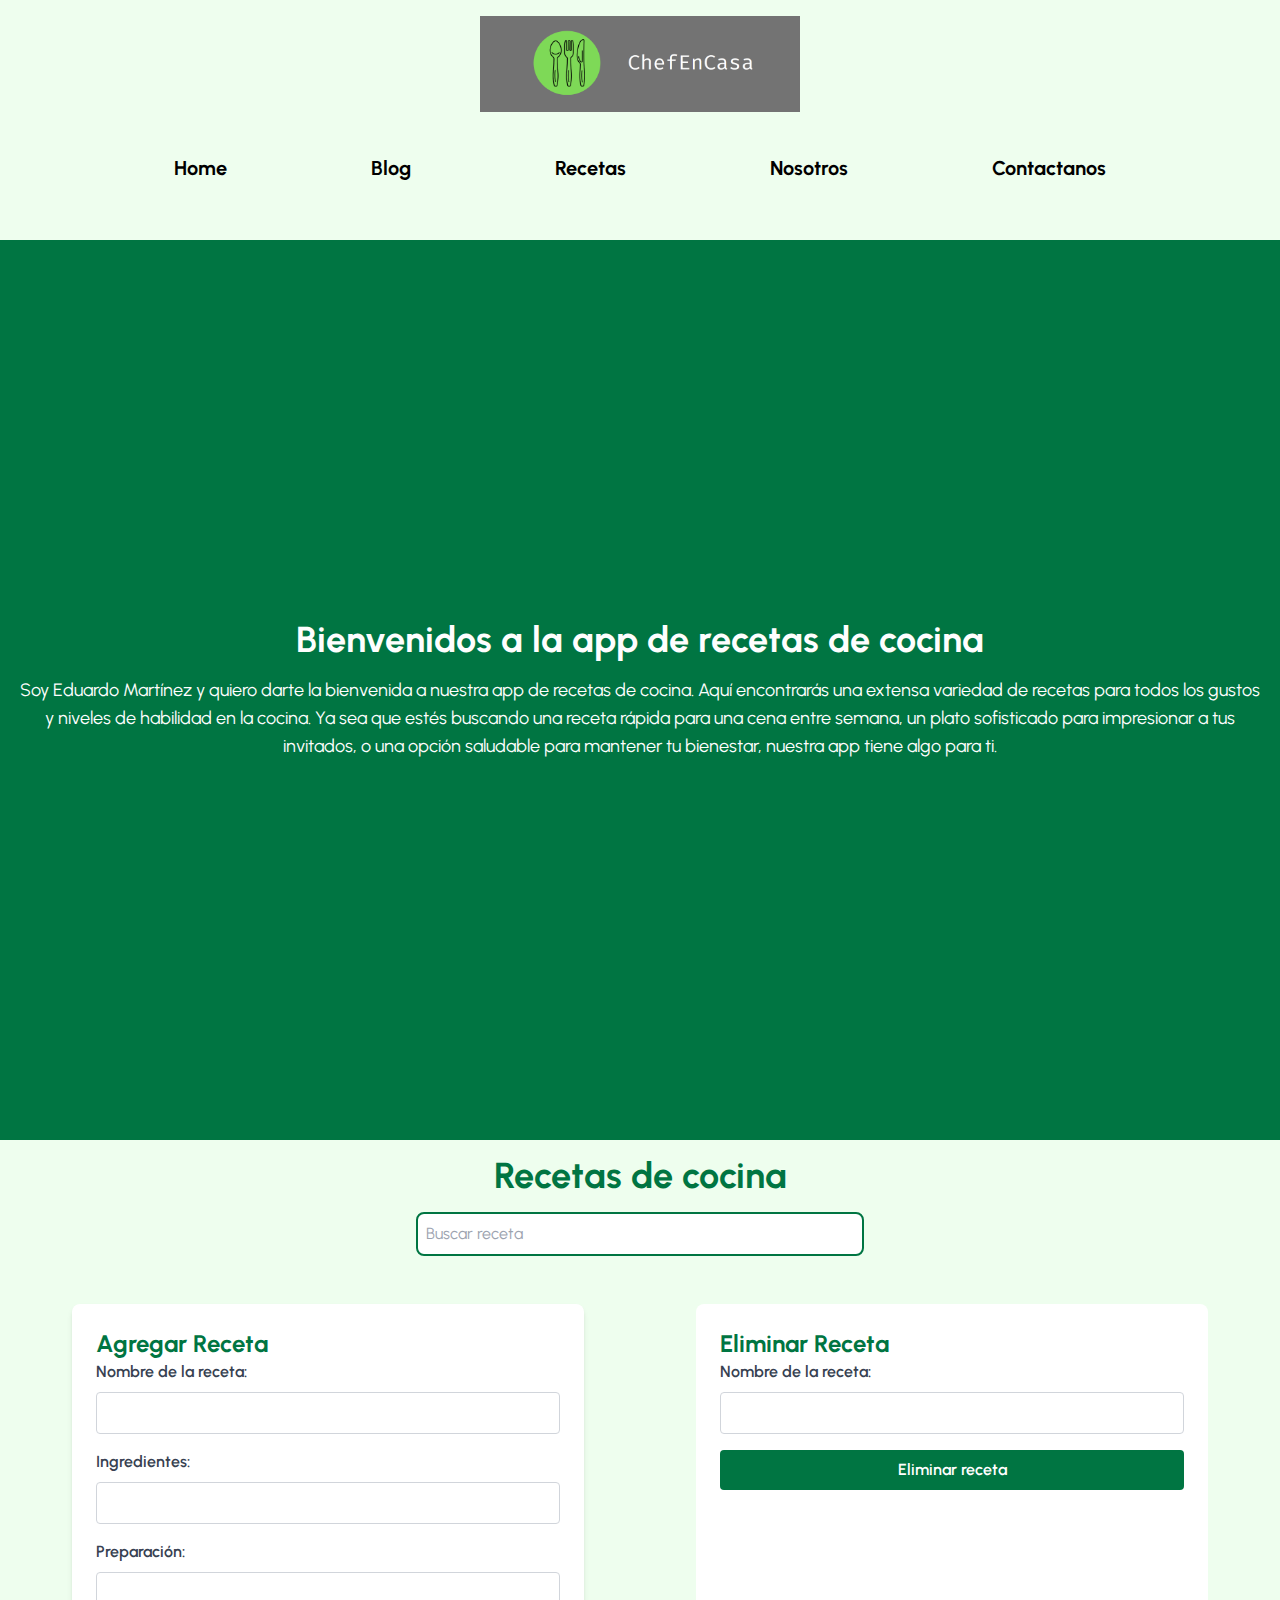
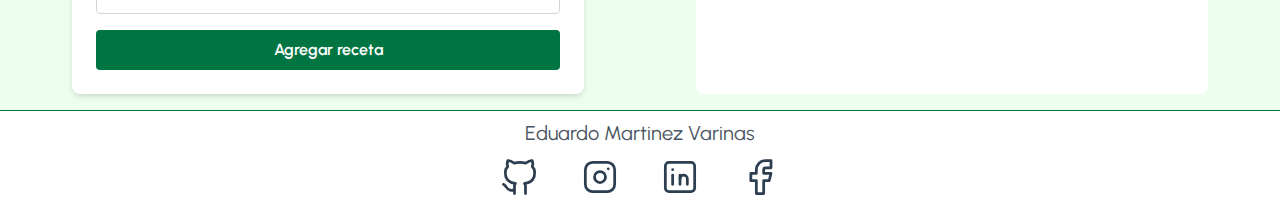
<file: index.html>
<!DOCTYPE html>
<html lang="es">

<head>
    <meta charset="UTF-8">
    <meta name="viewport" content="width=device-width, initial-scale=1.0">
    <link rel="preconnect" href="https://fonts.googleapis.com">
    <link rel="preconnect" href="https://fonts.gstatic.com" crossorigin>
    <link href="https://fonts.googleapis.com/css2?family=Urbanist:ital,wght@0,100..900;1,100..900&display=swap"
        rel="stylesheet">
    <link href="./src/output.css" rel="stylesheet">
    <script defer src="./src/index.js"></script>
    <title>App de recetas de cocina</title>
</head>

<body class="font-urbanist">
    <header class="w-full h-60
     flex-row bg-[#EEFEEE] pt-4 px-4 md:px-8">
        <img class="w-40 md:w-80 max-h-24 mx-auto" src="./public/logo.png" alt="logo-header">
        <nav class="w-full h-1/2">
            <ul class="h-full my-auto flex justify-center space-x-32 items-center text-sm md:text-xl font-bold">
                <li>
                    <a class="p-2 rounded hover:bg-[#737373] hover:text-[#FEFEFE]" href="#">Home</a>
                </li>
                <li>
                    <a class="p-2 rounded hover:bg-[#737373] hover:text-[#FEFEFE]" href="#">Blog</a>
                </li>
                <li>
                    <a class="p-2 rounded hover:bg-[#737373] hover:text-[#FEFEFE]" href="#recetas">Recetas</a>
                </li>
                <li>
                    <a class="p-2 rounded hover:bg-[#737373] hover:text-[#FEFEFE]" href="#">Nosotros</a>
                </li>
                <li>
                    <a class="p-2 rounded hover:bg-[#737373] hover:text-[#FEFEFE]" href="#">Contactanos</a>
                </li>
            </ul>
        </nav>
        <!-- <div class="hidden md:flex space-x-4">
            <button class="bg-[#007542] text-[#FEFEFE] font-bold py-2 px-4 rounded">Iniciar sesión</button>
            <button class="bg-[#007542] text-[#FEFEFE] font-bold py-2 px-4 rounded">Registrarse</button>
        </div> -->
    </header>
    <main>
        <section class="w-full h-screen bg-[#007542] flex justify-center items-center">
            <div class="w-full text-center px-4">
                <h1 class="text-[#FEFEFE] text-2xl md:text-4xl font-bold mb-4">Bienvenidos a la app de recetas de cocina
                </h1>
                <p class="text-[#FEFEFE] text-base md:text-lg">
                    Soy Eduardo Martínez y quiero darte la bienvenida a nuestra app de recetas de cocina. Aquí
                    encontrarás una extensa variedad de recetas para todos los gustos y niveles de habilidad en la
                    cocina. Ya sea que estés buscando una receta rápida para una cena entre semana, un plato sofisticado
                    para impresionar a tus invitados, o una opción saludable para mantener tu bienestar, nuestra app
                    tiene algo para ti.
                </p>
            </div>
        </section>
        <section id="recetas"
            class="w-full bg-[#EEFEEE] flex flex-col justify-center items-center space-y-4 pt-4 pb-4  px-4">
            <h1 class="text-[#007542] text-2xl md:text-4xl font-bold">Recetas de cocina</h1>
            <form id="search-form"
                class="flex flex-col md:flex-row space-y-2 md:space-y-0 md:space-x-2 w-full max-w-md">
                <input type="text" id="search-input" placeholder="Buscar receta"
                    class="border-2 border-[#007542] rounded-lg p-2 flex-grow">
            </form>
            <div id="recetas-container" class="grid grid-cols-1 sm:grid-cols-2 lg:grid-cols-3 gap-4 w-full max-w-6xl">
                <!-- Aquí se insertarán las recetas -->
            </div>
        </section>
        <section class="w-full bg-[#EEFEEE] flex flex-col justify-center items-center space-y-4 pt-4 pb-4  px-4">
            <div class="w-full flex justify-center ">

                <form id="recipe-form" class="w-full max-w-lg mx-auto p-6 bg-white rounded-lg shadow-md space-y-4">
                    <div class="flex flex-col">
                        <label class="text-[#007542] text-xl md:text-2xl font-bold">Agregar Receta</label>
                        <label for="recipe-name" class="mb-2 text-gray-700 font-semibold">Nombre de la receta:</label>
                        <input type="text" id="recipe-name" name="recipe-name"
                            class="p-2 border border-gray-300 rounded focus:outline-none focus:ring-2 focus:ring-[#007542]"
                            required>
                    </div>
                    <div class="flex flex-col">
                        <label for="recipe-ingredients" class="mb-2 text-gray-700 font-semibold">Ingredientes:</label>
                        <input type="text" id="recipe-ingredients" name="recipe-ingredients"
                            class="p-2 border border-gray-300 rounded focus:outline-none focus:ring-2 focus:ring-[#007542]"
                            required>
                    </div>
                    <div class="flex flex-col">
                        <label for="recipe-preparation" class="mb-2 text-gray-700 font-semibold">Preparación:</label>
                        <input type="text" id="recipe-preparation" name="recipe-preparation"
                            class="p-2 border border-gray-300 rounded focus:outline-none focus:ring-2 focus:ring-[#007542]"
                            required>
                    </div>
                    <button type="submit" class="w-full py-2 px-4 bg-[#007542] text-white font-semibold rounded">Agregar
                        receta</button>
                </form>

                <form id="recipe-form-dl" class="w-full max-w-lg mx-auto p-6 bg-white rounded-lg space-y-4">
                    <div class="flex flex-col">
                        <label class="text-[#007542] text-xl md:text-2xl font-bold">Eliminar Receta</label>
                        <label for="recipe-form-dl" class="mb-2 text-gray-700 font-semibold">Nombre de la
                            receta:</label>
                        <input type="text" id="recipe-name-dl" name="recipe-form-dl"
                            class="p-2 border border-gray-300 rounded focus:outline-none focus:ring-2 focus:ring-[#007542]"
                            required>
                    </div>
                    <button type="submit"
                        class="w-full py-2 px-4 bg-[#007542] text-white font-semibold rounded">Eliminar receta</button>
                </form>
            </div>
        </section>
        <!-- <div id="info-popup-recetas" tabindex="-1" class="hidden overflow-y-auto overflow-x-hidden fixed top-0 right-0 left-0 z-50 w-full md:inset-0 h-modal md:h-full">
            <div class="relative p-4 w-full max-w-lg h-full md:h-auto">
                <div class="relative p-4 bg-white rounded-lg shadow dark:bg-gray-800 md:p-8">
                    <div class="mb-4 text-sm font-light text-gray-500 dark:text-gray-400">
                        <h3 class="mb-3 text-2xl font-bold text-gray-900 dark:text-white">Receta Agregada</h3>
                        <p>
                            La receta ha sido agregada correctamente a la lista de recetas.
                        </p>
                    </div>
                    <div class="justify-between items-center pt-0 space-y-4 sm:flex sm:space-y-0">
                        <div class="items-center space-y-4 sm:space-x-4 sm:flex sm:space-y-0">
                            <button id="confirm-button" type="button" class="py-2 px-4 w-full text-sm font-medium text-center text-white rounded-lg bg-primary-700 sm:w-auto hover:bg-primary-800 focus:ring-4 focus:outline-none focus:ring-primary-300 dark:bg-primary-600 dark:hover:bg-primary-700 dark:focus:ring-primary-800">Confirm</button>
                        </div>
                    </div>
                </div>
            </div>
          </div> -->
    </main>
    <footer class="w-full border-t pb-4 border-t-[#007542] text-center mx-auto">
        <div class="w-full max-w-80 mx-auto">
            <h2 class="py-2 text-xl text-gray-600">Eduardo Martinez Varinas</h2>
            <div class="flex justify-around items-center">
                <a href="https://github.com/soy-yayo"><i>
                        <svg width="44" height="44" viewBox="0 0 24 24" stroke-width="1.5" stroke="#2c3e50" fill="none"
                            stroke-linecap="round" stroke-linejoin="round">
                            <path stroke="none" d="M0 0h24v24H0z" fill="none" />
                            <path
                                d="M9 19c-4.3 1.4 -4.3 -2.5 -6 -3m12 5v-3.5c0 -1 .1 -1.4 -.5 -2c2.8 -.3 5.5 -1.4 5.5 -6a4.6 4.6 0 0 0 -1.3 -3.2a4.2 4.2 0 0 0 -.1 -3.2s-1.1 -.3 -3.5 1.3a12.3 12.3 0 0 0 -6.2 0c-2.4 -1.6 -3.5 -1.3 -3.5 -1.3a4.2 4.2 0 0 0 -.1 3.2a4.6 4.6 0 0 0 -1.3 3.2c0 4.6 2.7 5.7 5.5 6c-.6 .6 -.6 1.2 -.5 2v3.5" />
                        </svg>
                    </i></a>
                <a href="https://www.instagram.com/yayo_dev/"><i>
                        <svg width="44" height="44" viewBox="0 0 24 24" stroke-width="1.5" stroke="#2c3e50" fill="none"
                            stroke-linecap="round" stroke-linejoin="round">
                            <path stroke="none" d="M0 0h24v24H0z" fill="none" />
                            <path d="M4 4m0 4a4 4 0 0 1 4 -4h8a4 4 0 0 1 4 4v8a4 4 0 0 1 -4 4h-8a4 4 0 0 1 -4 -4z" />
                            <path d="M12 12m-3 0a3 3 0 1 0 6 0a3 3 0 1 0 -6 0" />
                            <path d="M16.5 7.5l0 .01" />
                        </svg>
                    </i></a>
                <a href="https://www.linkedin.com/in/eduardo-martinez-varinas-350563216/"><i>
                        <svg width="44" height="44" viewBox="0 0 24 24" stroke-width="1.5" stroke="#2c3e50" fill="none"
                            stroke-linecap="round" stroke-linejoin="round">
                            <path stroke="none" d="M0 0h24v24H0z" fill="none" />
                            <path d="M4 4m0 2a2 2 0 0 1 2 -2h12a2 2 0 0 1 2 2v12a2 2 0 0 1 -2 2h-12a2 2 0 0 1 -2 -2z" />
                            <path d="M8 11l0 5" />
                            <path d="M8 8l0 .01" />
                            <path d="M12 16l0 -5" />
                            <path d="M16 16v-3a2 2 0 0 0 -4 0" />
                        </svg>
                    </i></a>
                <a href="https://www.facebook.com/Yayomar211"><i>
                        <svg width="44" height="44" viewBox="0 0 24 24" stroke-width="1.5" stroke="#2c3e50" fill="none"
                            stroke-linecap="round" stroke-linejoin="round">
                            <path stroke="none" d="M0 0h24v24H0z" fill="none" />
                            <path d="M7 10v4h3v7h4v-7h3l1 -4h-4v-2a1 1 0 0 1 1 -1h3v-4h-3a5 5 0 0 0 -5 5v2h-3" />
                        </svg>
                    </i></a>
            </div>
        </div>
    </footer>
</body>

</html>
</file>
<file: src/output.css>
/*
! tailwindcss v3.4.6 | MIT License | https://tailwindcss.com
*/

/*
1. Prevent padding and border from affecting element width. (https://github.com/mozdevs/cssremedy/issues/4)
2. Allow adding a border to an element by just adding a border-width. (https://github.com/tailwindcss/tailwindcss/pull/116)
*/

*,
::before,
::after {
  box-sizing: border-box;
  /* 1 */
  border-width: 0;
  /* 2 */
  border-style: solid;
  /* 2 */
  border-color: #e5e7eb;
  /* 2 */
}

::before,
::after {
  --tw-content: '';
}

/*
1. Use a consistent sensible line-height in all browsers.
2. Prevent adjustments of font size after orientation changes in iOS.
3. Use a more readable tab size.
4. Use the user's configured `sans` font-family by default.
5. Use the user's configured `sans` font-feature-settings by default.
6. Use the user's configured `sans` font-variation-settings by default.
7. Disable tap highlights on iOS
*/

html,
:host {
  line-height: 1.5;
  /* 1 */
  -webkit-text-size-adjust: 100%;
  /* 2 */
  -moz-tab-size: 4;
  /* 3 */
  -o-tab-size: 4;
     tab-size: 4;
  /* 3 */
  font-family: ui-sans-serif, system-ui, sans-serif, "Apple Color Emoji", "Segoe UI Emoji", "Segoe UI Symbol", "Noto Color Emoji";
  /* 4 */
  font-feature-settings: normal;
  /* 5 */
  font-variation-settings: normal;
  /* 6 */
  -webkit-tap-highlight-color: transparent;
  /* 7 */
}

/*
1. Remove the margin in all browsers.
2. Inherit line-height from `html` so users can set them as a class directly on the `html` element.
*/

body {
  margin: 0;
  /* 1 */
  line-height: inherit;
  /* 2 */
}

/*
1. Add the correct height in Firefox.
2. Correct the inheritance of border color in Firefox. (https://bugzilla.mozilla.org/show_bug.cgi?id=190655)
3. Ensure horizontal rules are visible by default.
*/

hr {
  height: 0;
  /* 1 */
  color: inherit;
  /* 2 */
  border-top-width: 1px;
  /* 3 */
}

/*
Add the correct text decoration in Chrome, Edge, and Safari.
*/

abbr:where([title]) {
  -webkit-text-decoration: underline dotted;
          text-decoration: underline dotted;
}

/*
Remove the default font size and weight for headings.
*/

h1,
h2,
h3,
h4,
h5,
h6 {
  font-size: inherit;
  font-weight: inherit;
}

/*
Reset links to optimize for opt-in styling instead of opt-out.
*/

a {
  color: inherit;
  text-decoration: inherit;
}

/*
Add the correct font weight in Edge and Safari.
*/

b,
strong {
  font-weight: bolder;
}

/*
1. Use the user's configured `mono` font-family by default.
2. Use the user's configured `mono` font-feature-settings by default.
3. Use the user's configured `mono` font-variation-settings by default.
4. Correct the odd `em` font sizing in all browsers.
*/

code,
kbd,
samp,
pre {
  font-family: ui-monospace, SFMono-Regular, Menlo, Monaco, Consolas, "Liberation Mono", "Courier New", monospace;
  /* 1 */
  font-feature-settings: normal;
  /* 2 */
  font-variation-settings: normal;
  /* 3 */
  font-size: 1em;
  /* 4 */
}

/*
Add the correct font size in all browsers.
*/

small {
  font-size: 80%;
}

/*
Prevent `sub` and `sup` elements from affecting the line height in all browsers.
*/

sub,
sup {
  font-size: 75%;
  line-height: 0;
  position: relative;
  vertical-align: baseline;
}

sub {
  bottom: -0.25em;
}

sup {
  top: -0.5em;
}

/*
1. Remove text indentation from table contents in Chrome and Safari. (https://bugs.chromium.org/p/chromium/issues/detail?id=999088, https://bugs.webkit.org/show_bug.cgi?id=201297)
2. Correct table border color inheritance in all Chrome and Safari. (https://bugs.chromium.org/p/chromium/issues/detail?id=935729, https://bugs.webkit.org/show_bug.cgi?id=195016)
3. Remove gaps between table borders by default.
*/

table {
  text-indent: 0;
  /* 1 */
  border-color: inherit;
  /* 2 */
  border-collapse: collapse;
  /* 3 */
}

/*
1. Change the font styles in all browsers.
2. Remove the margin in Firefox and Safari.
3. Remove default padding in all browsers.
*/

button,
input,
optgroup,
select,
textarea {
  font-family: inherit;
  /* 1 */
  font-feature-settings: inherit;
  /* 1 */
  font-variation-settings: inherit;
  /* 1 */
  font-size: 100%;
  /* 1 */
  font-weight: inherit;
  /* 1 */
  line-height: inherit;
  /* 1 */
  letter-spacing: inherit;
  /* 1 */
  color: inherit;
  /* 1 */
  margin: 0;
  /* 2 */
  padding: 0;
  /* 3 */
}

/*
Remove the inheritance of text transform in Edge and Firefox.
*/

button,
select {
  text-transform: none;
}

/*
1. Correct the inability to style clickable types in iOS and Safari.
2. Remove default button styles.
*/

button,
input:where([type='button']),
input:where([type='reset']),
input:where([type='submit']) {
  -webkit-appearance: button;
  /* 1 */
  background-color: transparent;
  /* 2 */
  background-image: none;
  /* 2 */
}

/*
Use the modern Firefox focus style for all focusable elements.
*/

:-moz-focusring {
  outline: auto;
}

/*
Remove the additional `:invalid` styles in Firefox. (https://github.com/mozilla/gecko-dev/blob/2f9eacd9d3d995c937b4251a5557d95d494c9be1/layout/style/res/forms.css#L728-L737)
*/

:-moz-ui-invalid {
  box-shadow: none;
}

/*
Add the correct vertical alignment in Chrome and Firefox.
*/

progress {
  vertical-align: baseline;
}

/*
Correct the cursor style of increment and decrement buttons in Safari.
*/

::-webkit-inner-spin-button,
::-webkit-outer-spin-button {
  height: auto;
}

/*
1. Correct the odd appearance in Chrome and Safari.
2. Correct the outline style in Safari.
*/

[type='search'] {
  -webkit-appearance: textfield;
  /* 1 */
  outline-offset: -2px;
  /* 2 */
}

/*
Remove the inner padding in Chrome and Safari on macOS.
*/

::-webkit-search-decoration {
  -webkit-appearance: none;
}

/*
1. Correct the inability to style clickable types in iOS and Safari.
2. Change font properties to `inherit` in Safari.
*/

::-webkit-file-upload-button {
  -webkit-appearance: button;
  /* 1 */
  font: inherit;
  /* 2 */
}

/*
Add the correct display in Chrome and Safari.
*/

summary {
  display: list-item;
}

/*
Removes the default spacing and border for appropriate elements.
*/

blockquote,
dl,
dd,
h1,
h2,
h3,
h4,
h5,
h6,
hr,
figure,
p,
pre {
  margin: 0;
}

fieldset {
  margin: 0;
  padding: 0;
}

legend {
  padding: 0;
}

ol,
ul,
menu {
  list-style: none;
  margin: 0;
  padding: 0;
}

/*
Reset default styling for dialogs.
*/

dialog {
  padding: 0;
}

/*
Prevent resizing textareas horizontally by default.
*/

textarea {
  resize: vertical;
}

/*
1. Reset the default placeholder opacity in Firefox. (https://github.com/tailwindlabs/tailwindcss/issues/3300)
2. Set the default placeholder color to the user's configured gray 400 color.
*/

input::-moz-placeholder, textarea::-moz-placeholder {
  opacity: 1;
  /* 1 */
  color: #9ca3af;
  /* 2 */
}

input::placeholder,
textarea::placeholder {
  opacity: 1;
  /* 1 */
  color: #9ca3af;
  /* 2 */
}

/*
Set the default cursor for buttons.
*/

button,
[role="button"] {
  cursor: pointer;
}

/*
Make sure disabled buttons don't get the pointer cursor.
*/

:disabled {
  cursor: default;
}

/*
1. Make replaced elements `display: block` by default. (https://github.com/mozdevs/cssremedy/issues/14)
2. Add `vertical-align: middle` to align replaced elements more sensibly by default. (https://github.com/jensimmons/cssremedy/issues/14#issuecomment-634934210)
   This can trigger a poorly considered lint error in some tools but is included by design.
*/

img,
svg,
video,
canvas,
audio,
iframe,
embed,
object {
  display: block;
  /* 1 */
  vertical-align: middle;
  /* 2 */
}

/*
Constrain images and videos to the parent width and preserve their intrinsic aspect ratio. (https://github.com/mozdevs/cssremedy/issues/14)
*/

img,
video {
  max-width: 100%;
  height: auto;
}

/* Make elements with the HTML hidden attribute stay hidden by default */

[hidden] {
  display: none;
}

*, ::before, ::after {
  --tw-border-spacing-x: 0;
  --tw-border-spacing-y: 0;
  --tw-translate-x: 0;
  --tw-translate-y: 0;
  --tw-rotate: 0;
  --tw-skew-x: 0;
  --tw-skew-y: 0;
  --tw-scale-x: 1;
  --tw-scale-y: 1;
  --tw-pan-x:  ;
  --tw-pan-y:  ;
  --tw-pinch-zoom:  ;
  --tw-scroll-snap-strictness: proximity;
  --tw-gradient-from-position:  ;
  --tw-gradient-via-position:  ;
  --tw-gradient-to-position:  ;
  --tw-ordinal:  ;
  --tw-slashed-zero:  ;
  --tw-numeric-figure:  ;
  --tw-numeric-spacing:  ;
  --tw-numeric-fraction:  ;
  --tw-ring-inset:  ;
  --tw-ring-offset-width: 0px;
  --tw-ring-offset-color: #fff;
  --tw-ring-color: rgb(59 130 246 / 0.5);
  --tw-ring-offset-shadow: 0 0 #0000;
  --tw-ring-shadow: 0 0 #0000;
  --tw-shadow: 0 0 #0000;
  --tw-shadow-colored: 0 0 #0000;
  --tw-blur:  ;
  --tw-brightness:  ;
  --tw-contrast:  ;
  --tw-grayscale:  ;
  --tw-hue-rotate:  ;
  --tw-invert:  ;
  --tw-saturate:  ;
  --tw-sepia:  ;
  --tw-drop-shadow:  ;
  --tw-backdrop-blur:  ;
  --tw-backdrop-brightness:  ;
  --tw-backdrop-contrast:  ;
  --tw-backdrop-grayscale:  ;
  --tw-backdrop-hue-rotate:  ;
  --tw-backdrop-invert:  ;
  --tw-backdrop-opacity:  ;
  --tw-backdrop-saturate:  ;
  --tw-backdrop-sepia:  ;
  --tw-contain-size:  ;
  --tw-contain-layout:  ;
  --tw-contain-paint:  ;
  --tw-contain-style:  ;
}

::backdrop {
  --tw-border-spacing-x: 0;
  --tw-border-spacing-y: 0;
  --tw-translate-x: 0;
  --tw-translate-y: 0;
  --tw-rotate: 0;
  --tw-skew-x: 0;
  --tw-skew-y: 0;
  --tw-scale-x: 1;
  --tw-scale-y: 1;
  --tw-pan-x:  ;
  --tw-pan-y:  ;
  --tw-pinch-zoom:  ;
  --tw-scroll-snap-strictness: proximity;
  --tw-gradient-from-position:  ;
  --tw-gradient-via-position:  ;
  --tw-gradient-to-position:  ;
  --tw-ordinal:  ;
  --tw-slashed-zero:  ;
  --tw-numeric-figure:  ;
  --tw-numeric-spacing:  ;
  --tw-numeric-fraction:  ;
  --tw-ring-inset:  ;
  --tw-ring-offset-width: 0px;
  --tw-ring-offset-color: #fff;
  --tw-ring-color: rgb(59 130 246 / 0.5);
  --tw-ring-offset-shadow: 0 0 #0000;
  --tw-ring-shadow: 0 0 #0000;
  --tw-shadow: 0 0 #0000;
  --tw-shadow-colored: 0 0 #0000;
  --tw-blur:  ;
  --tw-brightness:  ;
  --tw-contrast:  ;
  --tw-grayscale:  ;
  --tw-hue-rotate:  ;
  --tw-invert:  ;
  --tw-saturate:  ;
  --tw-sepia:  ;
  --tw-drop-shadow:  ;
  --tw-backdrop-blur:  ;
  --tw-backdrop-brightness:  ;
  --tw-backdrop-contrast:  ;
  --tw-backdrop-grayscale:  ;
  --tw-backdrop-hue-rotate:  ;
  --tw-backdrop-invert:  ;
  --tw-backdrop-opacity:  ;
  --tw-backdrop-saturate:  ;
  --tw-backdrop-sepia:  ;
  --tw-contain-size:  ;
  --tw-contain-layout:  ;
  --tw-contain-paint:  ;
  --tw-contain-style:  ;
}

.container {
  width: 100%;
}

@media (min-width: 640px) {
  .container {
    max-width: 640px;
  }
}

@media (min-width: 768px) {
  .container {
    max-width: 768px;
  }
}

@media (min-width: 1024px) {
  .container {
    max-width: 1024px;
  }
}

@media (min-width: 1280px) {
  .container {
    max-width: 1280px;
  }
}

@media (min-width: 1536px) {
  .container {
    max-width: 1536px;
  }
}

.fixed {
  position: fixed;
}

.relative {
  position: relative;
}

.left-0 {
  left: 0px;
}

.right-0 {
  right: 0px;
}

.top-0 {
  top: 0px;
}

.z-50 {
  z-index: 50;
}

.mx-auto {
  margin-left: auto;
  margin-right: auto;
}

.my-auto {
  margin-top: auto;
  margin-bottom: auto;
}

.mb-2 {
  margin-bottom: 0.5rem;
}

.mb-3 {
  margin-bottom: 0.75rem;
}

.mb-4 {
  margin-bottom: 1rem;
}

.mt-4 {
  margin-top: 1rem;
}

.mt-2 {
  margin-top: 0.5rem;
}

.flex {
  display: flex;
}

.grid {
  display: grid;
}

.hidden {
  display: none;
}

.h-24 {
  height: 6rem;
}

.h-full {
  height: 100%;
}

.h-screen {
  height: 100vh;
}

.h-40 {
  height: 10rem;
}

.h-60 {
  height: 15rem;
}

.h-1\/2 {
  height: 50%;
}

.max-h-20 {
  max-height: 5rem;
}

.max-h-24 {
  max-height: 6rem;
}

.w-40 {
  width: 10rem;
}

.w-full {
  width: 100%;
}

.w-3 {
  width: 0.75rem;
}

.w-3\/4 {
  width: 75%;
}

.w-3\/5 {
  width: 60%;
}

.w-32 {
  width: 8rem;
}

.max-w-6xl {
  max-width: 72rem;
}

.max-w-80 {
  max-width: 20rem;
}

.max-w-lg {
  max-width: 32rem;
}

.max-w-md {
  max-width: 28rem;
}

.flex-grow {
  flex-grow: 1;
}

.basis-0 {
  flex-basis: 0px;
}

.list-decimal {
  list-style-type: decimal;
}

.list-disc {
  list-style-type: disc;
}

.grid-cols-1 {
  grid-template-columns: repeat(1, minmax(0, 1fr));
}

.flex-row {
  flex-direction: row;
}

.flex-col {
  flex-direction: column;
}

.items-center {
  align-items: center;
}

.justify-center {
  justify-content: center;
}

.justify-between {
  justify-content: space-between;
}

.justify-around {
  justify-content: space-around;
}

.gap-4 {
  gap: 1rem;
}

.space-x-4 > :not([hidden]) ~ :not([hidden]) {
  --tw-space-x-reverse: 0;
  margin-right: calc(1rem * var(--tw-space-x-reverse));
  margin-left: calc(1rem * calc(1 - var(--tw-space-x-reverse)));
}

.space-y-2 > :not([hidden]) ~ :not([hidden]) {
  --tw-space-y-reverse: 0;
  margin-top: calc(0.5rem * calc(1 - var(--tw-space-y-reverse)));
  margin-bottom: calc(0.5rem * var(--tw-space-y-reverse));
}

.space-y-4 > :not([hidden]) ~ :not([hidden]) {
  --tw-space-y-reverse: 0;
  margin-top: calc(1rem * calc(1 - var(--tw-space-y-reverse)));
  margin-bottom: calc(1rem * var(--tw-space-y-reverse));
}

.space-x-12 > :not([hidden]) ~ :not([hidden]) {
  --tw-space-x-reverse: 0;
  margin-right: calc(3rem * var(--tw-space-x-reverse));
  margin-left: calc(3rem * calc(1 - var(--tw-space-x-reverse)));
}

.space-x-32 > :not([hidden]) ~ :not([hidden]) {
  --tw-space-x-reverse: 0;
  margin-right: calc(8rem * var(--tw-space-x-reverse));
  margin-left: calc(8rem * calc(1 - var(--tw-space-x-reverse)));
}

.overflow-y-auto {
  overflow-y: auto;
}

.overflow-x-hidden {
  overflow-x: hidden;
}

.rounded {
  border-radius: 0.25rem;
}

.rounded-lg {
  border-radius: 0.5rem;
}

.border {
  border-width: 1px;
}

.border-2 {
  border-width: 2px;
}

.border-b-2 {
  border-bottom-width: 2px;
}

.border-t {
  border-top-width: 1px;
}

.border-\[\#007542\] {
  --tw-border-opacity: 1;
  border-color: rgb(0 117 66 / var(--tw-border-opacity));
}

.border-gray-300 {
  --tw-border-opacity: 1;
  border-color: rgb(209 213 219 / var(--tw-border-opacity));
}

.border-\[v\#007542\] {
  border-color: v#007542;
}

.border-\[v7542\] {
  border-color: v7542;
}

.border-\[7542\] {
  border-color: 7542;
}

.border-t-\[\#007542\] {
  --tw-border-opacity: 1;
  border-top-color: rgb(0 117 66 / var(--tw-border-opacity));
}

.border-t-\[\] {
  border-top-color: ;
}

.bg-\[\#007542\] {
  --tw-bg-opacity: 1;
  background-color: rgb(0 117 66 / var(--tw-bg-opacity));
}

.bg-\[\#EEFEEE\] {
  --tw-bg-opacity: 1;
  background-color: rgb(238 254 238 / var(--tw-bg-opacity));
}

.bg-white {
  --tw-bg-opacity: 1;
  background-color: rgb(255 255 255 / var(--tw-bg-opacity));
}

.p-2 {
  padding: 0.5rem;
}

.p-4 {
  padding: 1rem;
}

.p-6 {
  padding: 1.5rem;
}

.px-4 {
  padding-left: 1rem;
  padding-right: 1rem;
}

.px-8 {
  padding-left: 2rem;
  padding-right: 2rem;
}

.py-2 {
  padding-top: 0.5rem;
  padding-bottom: 0.5rem;
}

.py-8 {
  padding-top: 2rem;
  padding-bottom: 2rem;
}

.pb-4 {
  padding-bottom: 1rem;
}

.pt-0 {
  padding-top: 0px;
}

.pt-4 {
  padding-top: 1rem;
}

.pt-8 {
  padding-top: 2rem;
}

.pt-2 {
  padding-top: 0.5rem;
}

.text-center {
  text-align: center;
}

.font-urbanist {
  font-family: Urbanist, sans-serif;
}

.text-2xl {
  font-size: 1.5rem;
  line-height: 2rem;
}

.text-base {
  font-size: 1rem;
  line-height: 1.5rem;
}

.text-sm {
  font-size: 0.875rem;
  line-height: 1.25rem;
}

.text-xl {
  font-size: 1.25rem;
  line-height: 1.75rem;
}

.font-bold {
  font-weight: 700;
}

.font-light {
  font-weight: 300;
}

.font-medium {
  font-weight: 500;
}

.font-semibold {
  font-weight: 600;
}

.text-\[\#007542\] {
  --tw-text-opacity: 1;
  color: rgb(0 117 66 / var(--tw-text-opacity));
}

.text-\[\#FEFEFE\] {
  --tw-text-opacity: 1;
  color: rgb(254 254 254 / var(--tw-text-opacity));
}

.text-gray-500 {
  --tw-text-opacity: 1;
  color: rgb(107 114 128 / var(--tw-text-opacity));
}

.text-gray-600 {
  --tw-text-opacity: 1;
  color: rgb(75 85 99 / var(--tw-text-opacity));
}

.text-gray-700 {
  --tw-text-opacity: 1;
  color: rgb(55 65 81 / var(--tw-text-opacity));
}

.text-gray-900 {
  --tw-text-opacity: 1;
  color: rgb(17 24 39 / var(--tw-text-opacity));
}

.text-white {
  --tw-text-opacity: 1;
  color: rgb(255 255 255 / var(--tw-text-opacity));
}

.shadow {
  --tw-shadow: 0 1px 3px 0 rgb(0 0 0 / 0.1), 0 1px 2px -1px rgb(0 0 0 / 0.1);
  --tw-shadow-colored: 0 1px 3px 0 var(--tw-shadow-color), 0 1px 2px -1px var(--tw-shadow-color);
  box-shadow: var(--tw-ring-offset-shadow, 0 0 #0000), var(--tw-ring-shadow, 0 0 #0000), var(--tw-shadow);
}

.shadow-md {
  --tw-shadow: 0 4px 6px -1px rgb(0 0 0 / 0.1), 0 2px 4px -2px rgb(0 0 0 / 0.1);
  --tw-shadow-colored: 0 4px 6px -1px var(--tw-shadow-color), 0 2px 4px -2px var(--tw-shadow-color);
  box-shadow: var(--tw-ring-offset-shadow, 0 0 #0000), var(--tw-ring-shadow, 0 0 #0000), var(--tw-shadow);
}

.filter {
  filter: var(--tw-blur) var(--tw-brightness) var(--tw-contrast) var(--tw-grayscale) var(--tw-hue-rotate) var(--tw-invert) var(--tw-saturate) var(--tw-sepia) var(--tw-drop-shadow);
}

.hover\:bg-\[\#737373\]:hover {
  --tw-bg-opacity: 1;
  background-color: rgb(115 115 115 / var(--tw-bg-opacity));
}

.hover\:text-\[\#FEFEFE\]:hover {
  --tw-text-opacity: 1;
  color: rgb(254 254 254 / var(--tw-text-opacity));
}

.focus\:outline-none:focus {
  outline: 2px solid transparent;
  outline-offset: 2px;
}

.focus\:ring-2:focus {
  --tw-ring-offset-shadow: var(--tw-ring-inset) 0 0 0 var(--tw-ring-offset-width) var(--tw-ring-offset-color);
  --tw-ring-shadow: var(--tw-ring-inset) 0 0 0 calc(2px + var(--tw-ring-offset-width)) var(--tw-ring-color);
  box-shadow: var(--tw-ring-offset-shadow), var(--tw-ring-shadow), var(--tw-shadow, 0 0 #0000);
}

.focus\:ring-4:focus {
  --tw-ring-offset-shadow: var(--tw-ring-inset) 0 0 0 var(--tw-ring-offset-width) var(--tw-ring-offset-color);
  --tw-ring-shadow: var(--tw-ring-inset) 0 0 0 calc(4px + var(--tw-ring-offset-width)) var(--tw-ring-color);
  box-shadow: var(--tw-ring-offset-shadow), var(--tw-ring-shadow), var(--tw-shadow, 0 0 #0000);
}

.focus\:ring-\[\#007542\]:focus {
  --tw-ring-opacity: 1;
  --tw-ring-color: rgb(0 117 66 / var(--tw-ring-opacity));
}

@media (min-width: 640px) {
  .sm\:flex {
    display: flex;
  }

  .sm\:w-auto {
    width: auto;
  }

  .sm\:grid-cols-2 {
    grid-template-columns: repeat(2, minmax(0, 1fr));
  }

  .sm\:space-x-4 > :not([hidden]) ~ :not([hidden]) {
    --tw-space-x-reverse: 0;
    margin-right: calc(1rem * var(--tw-space-x-reverse));
    margin-left: calc(1rem * calc(1 - var(--tw-space-x-reverse)));
  }

  .sm\:space-y-0 > :not([hidden]) ~ :not([hidden]) {
    --tw-space-y-reverse: 0;
    margin-top: calc(0px * calc(1 - var(--tw-space-y-reverse)));
    margin-bottom: calc(0px * var(--tw-space-y-reverse));
  }
}

@media (min-width: 768px) {
  .md\:inset-0 {
    inset: 0px;
  }

  .md\:flex {
    display: flex;
  }

  .md\:h-auto {
    height: auto;
  }

  .md\:h-full {
    height: 100%;
  }

  .md\:w-64 {
    width: 16rem;
  }

  .md\:w-7 {
    width: 1.75rem;
  }

  .md\:w-72 {
    width: 18rem;
  }

  .md\:w-8 {
    width: 2rem;
  }

  .md\:w-80 {
    width: 20rem;
  }

  .md\:flex-row {
    flex-direction: row;
  }

  .md\:space-x-2 > :not([hidden]) ~ :not([hidden]) {
    --tw-space-x-reverse: 0;
    margin-right: calc(0.5rem * var(--tw-space-x-reverse));
    margin-left: calc(0.5rem * calc(1 - var(--tw-space-x-reverse)));
  }

  .md\:space-y-0 > :not([hidden]) ~ :not([hidden]) {
    --tw-space-y-reverse: 0;
    margin-top: calc(0px * calc(1 - var(--tw-space-y-reverse)));
    margin-bottom: calc(0px * var(--tw-space-y-reverse));
  }

  .md\:p-8 {
    padding: 2rem;
  }

  .md\:px-8 {
    padding-left: 2rem;
    padding-right: 2rem;
  }

  .md\:text-2xl {
    font-size: 1.5rem;
    line-height: 2rem;
  }

  .md\:text-4xl {
    font-size: 2.25rem;
    line-height: 2.5rem;
  }

  .md\:text-lg {
    font-size: 1.125rem;
    line-height: 1.75rem;
  }

  .md\:text-xl {
    font-size: 1.25rem;
    line-height: 1.75rem;
  }
}

@media (min-width: 1024px) {
  .lg\:grid-cols-3 {
    grid-template-columns: repeat(3, minmax(0, 1fr));
  }
}

@media (prefers-color-scheme: dark) {
  .dark\:bg-gray-800 {
    --tw-bg-opacity: 1;
    background-color: rgb(31 41 55 / var(--tw-bg-opacity));
  }

  .dark\:text-gray-400 {
    --tw-text-opacity: 1;
    color: rgb(156 163 175 / var(--tw-text-opacity));
  }

  .dark\:text-white {
    --tw-text-opacity: 1;
    color: rgb(255 255 255 / var(--tw-text-opacity));
  }
}
</file>
